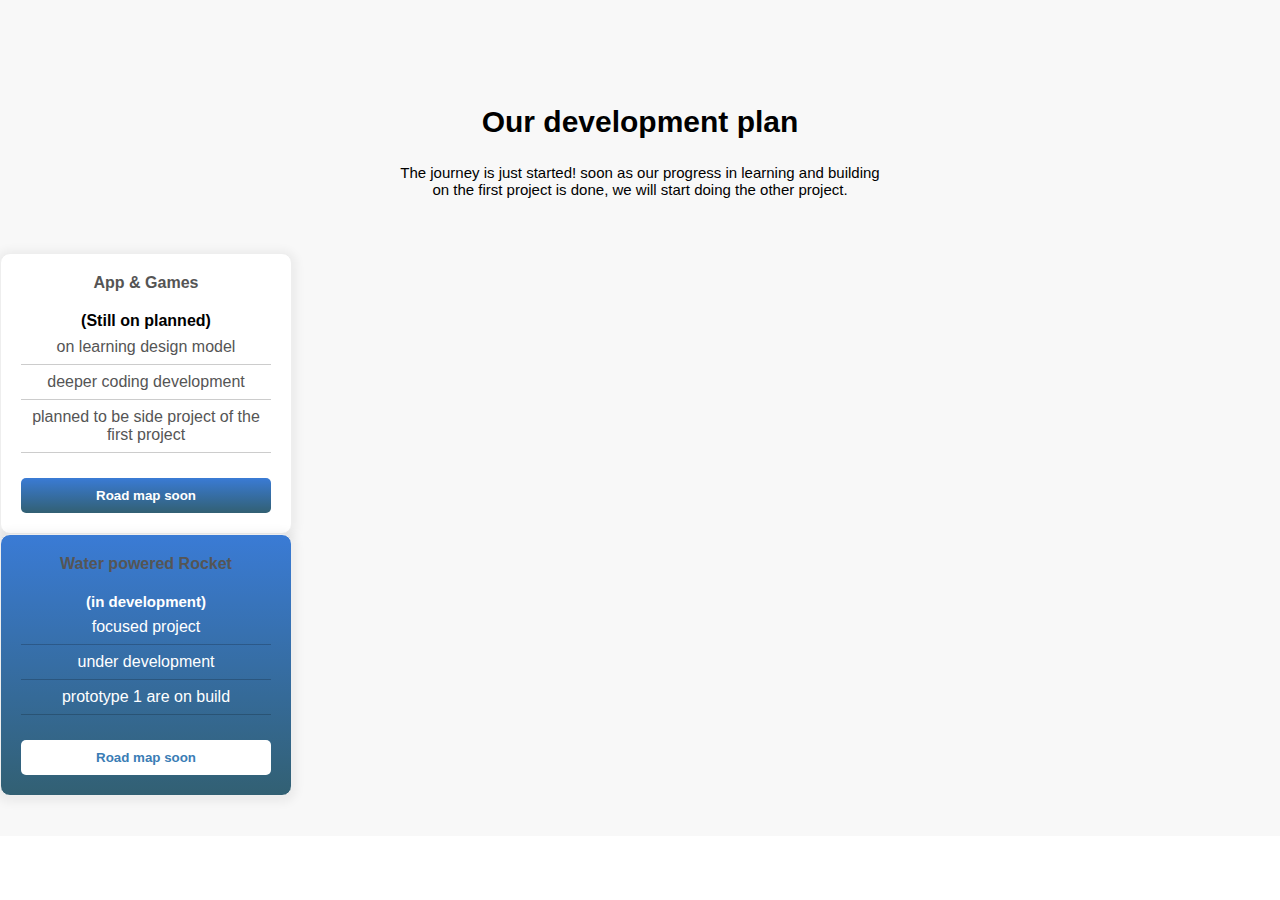
<file: dev/index.html>
<!DOCTYPE html>
<html lang="en">
<head>
    <link rel="stylesheet" type="text/css" href="style.css" />
</head>
<body>
    <div class="pricing-table ">
        <div class="details">
            <h2>Our development plan</h2>
            <p>
                The journey is just started! soon as our progress in learning and building on the first project is done, we will start doing the other project.
            </p>
        </div>
        <div class="grid">
            <div>
            <div class="box basic">
                <div class="title">
                    App & Games
                </div>
                <div class="price">
                    <b>(Still on planned)</b>
                </div>
                <div class="features">
                    <div>
                        on learning design model
                    </div>
                    <div>
                        deeper coding development
                    </div>
                    <div>
                        planned to be side project of the first project
                    </div>
                </div>
                <div class="button">
                    <button>Road map soon</button>
                </div>
            </div>
            <div class="box professional">
                <div class="title">
                    Water powered Rocket
                </div>
                <div class="price">
                    <b>(in development)</b>
                </div>
                <div class="features">
                    <div>
                        focused project
                    </div>
                    <div>
                        under development
                    </div>
                    <div>
                        prototype 1 are on build
                    </div>
                </div>
                <div class="button">
                    <button>Road map soon</button>
                </div>
            </div>
            </div>
            </div>
       
        </div>
    </div>

</body>
</html>
</file>
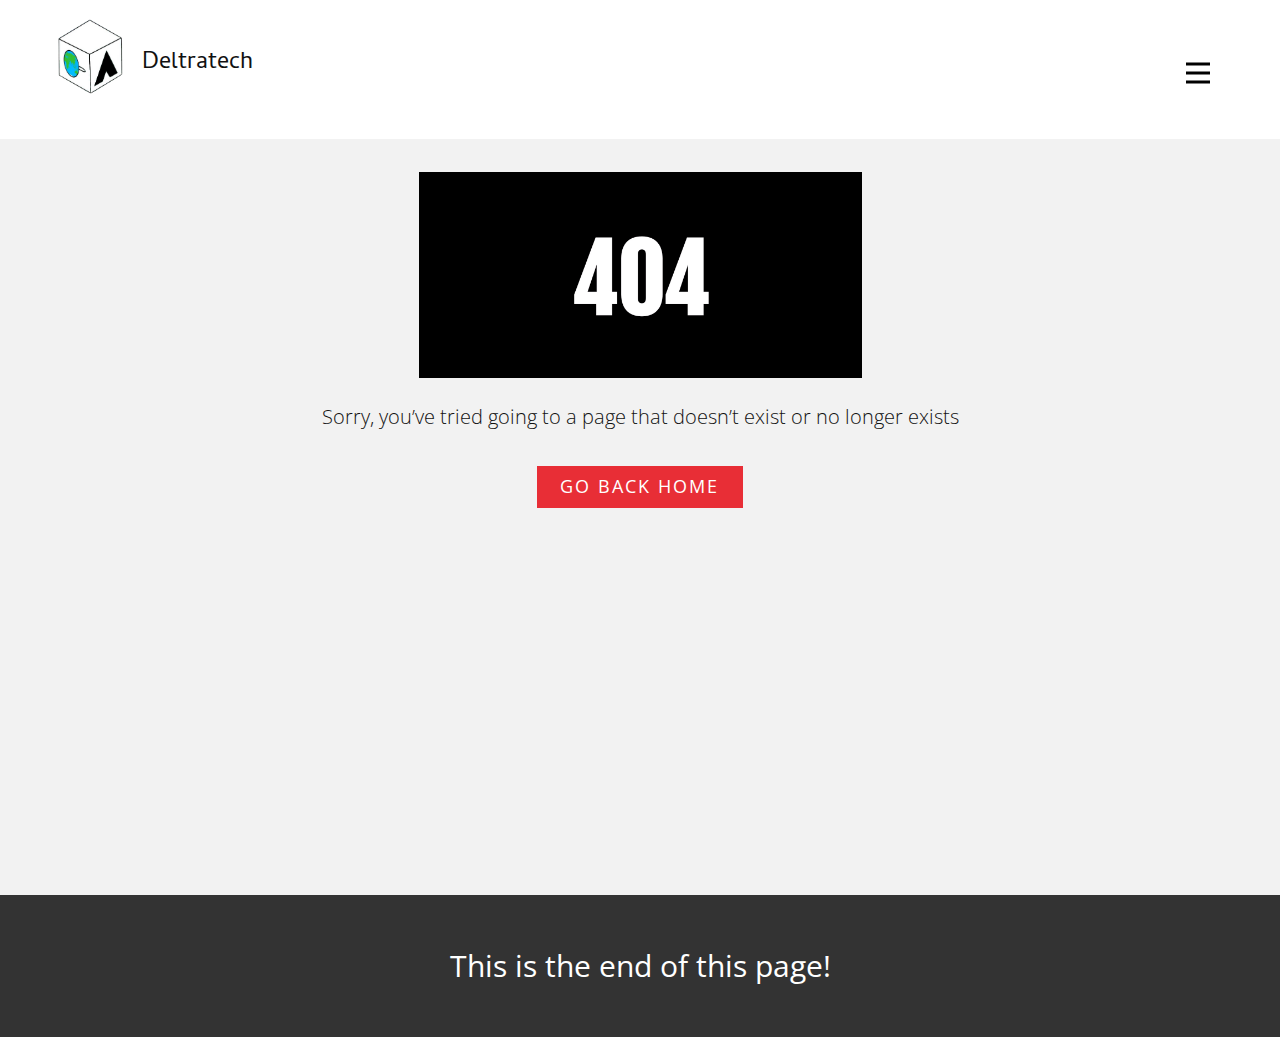
<file: 404_page.html>
<!DOCTYPE html>
<html style="font-size: 16px;">
  <head>
    <script async src="https://pagead2.googlesyndication.com/pagead/js/adsbygoogle.js?client=ca-pub-2478597616141868"
     crossorigin="anonymous"></script>
    <meta name="viewport" content="width=device-width, initial-scale=1.0">
    <meta charset="utf-8">
    <meta name="keywords" content="This page is does'nt exists.">
    <meta name="description" content="">
    <meta name="page_type" content="np-template-header-footer-from-plugin">
    <title>Deltratech - 404</title>
    <link rel="stylesheet" href="more/nicepage.css" media="screen">
    <link rel="stylesheet" href="more/404.css" media="screen">
    <script class="u-script" type="text/javascript" src="more/jquery.js" defer=""></script>
    <script class="u-script" type="text/javascript" src="more/nicepage.js" defer=""></script>
    <meta name="generator" content="Nicepage 3.29.1, nicepage.com">
    <link id="u-theme-google-font" rel="stylesheet" href="https://fonts.googleapis.com/css?family=Open+Sans:300,300i,400,400i,600,600i,700,700i,800,800i|Cambay:400,400i,700,700i">
    <link rel="icon" href="images/DeltratechIcon.png" />

    
    <script type="application/ld+json">{
		"@context": "http://schema.org",
		"@type": "Organization",
		"name": "",
		"logo": "images/DeltratechIcon.png"
}</script>
    <meta name="theme-color" content="#5595e8">
    <meta property="og:title" content="404">
    <meta property="og:type" content="website">
  </head>
  <body class="u-body"><header class="u-clearfix u-header u-header" id="sec-d9ff"><div class="u-clearfix u-sheet u-valign-middle-md u-valign-middle-sm u-sheet-1">
        <a href="https://deltratech.my.id/home" class="u-image u-logo u-image-1" data-image-width="390" data-image-height="444" title="Home">
          <img src="images/DeltratechIcon.png" class="u-logo-image u-logo-image-1">
        </a>
        <nav class="u-menu u-menu-dropdown u-offcanvas u-menu-1" data-responsive-from="XL">
          <div class="menu-collapse" style="font-size: 1rem; letter-spacing: 0px; font-weight: 700; text-transform: uppercase;">
            <a class="u-button-style u-custom-active-border-color u-custom-border u-custom-border-color u-custom-borders u-custom-hover-border-color u-custom-left-right-menu-spacing u-custom-padding-bottom u-custom-text-color u-custom-text-hover-color u-custom-top-bottom-menu-spacing u-nav-link u-text-active-palette-1-base u-text-hover-palette-2-base" href="#">
              <svg><use xmlns:xlink="http://www.w3.org/1999/xlink" xlink:href="#menu-hamburger"></use></svg>
              <svg version="1.1" xmlns="http://www.w3.org/2000/svg" xmlns:xlink="http://www.w3.org/1999/xlink"><defs><symbol id="menu-hamburger" viewBox="0 0 16 16" style="width: 16px; height: 16px;"><rect y="1" width="16" height="2"></rect><rect y="7" width="16" height="2"></rect><rect y="13" width="16" height="2"></rect>
</symbol>
</defs></svg>
            </a>
          </div>
          <div class="u-custom-menu u-nav-container">
            <ul class="u-nav u-spacing-30 u-unstyled u-nav-1"><li class="u-nav-item"><a class="u-border-2 u-border-active-palette-1-base u-border-hover-palette-1-base u-border-no-left u-border-no-right u-border-no-top u-button-style u-nav-link u-text-active-palette-1-base u-text-grey-90 u-text-hover-grey-90" href="https://deltratech.my.id/home" style="padding: 10px 0px;">Home</a>
</li></ul>
          </div>
          <div class="u-custom-menu u-nav-container-collapse">
            <div class="u-black u-container-style u-inner-container-layout u-opacity u-opacity-95 u-sidenav">
              <div class="u-inner-container-layout u-sidenav-overflow">
                <div class="u-menu-close"></div>
                <ul class="u-align-center u-nav u-popupmenu-items u-unstyled u-nav-2"><li class="u-nav-item"><a class="u-button-style u-nav-link" href="https://deltratech.my.id/home" style="padding: 10px 0px;">Home</a>
</li></ul>
              </div>
            </div>
            <div class="u-black u-menu-overlay u-opacity u-opacity-70"></div>
          </div>
        </nav>
        <h4 class="u-text u-text-1">Deltratech<br>
        </h4>
      </div></header>
    <section class="u-align-center u-clearfix u-grey-5 u-section-1" id="sec-1505">
      <div class="u-clearfix u-sheet u-sheet-1">
        <img class="u-image u-image-default u-image-1" src="images/aaf4c50193b2901c0e8d13eb6f505421.gif" alt="" data-image-width="1600" data-image-height="1200">
        <p class="u-text u-text-1">Sorry, you’ve tried going to a page that doesn’t exist or no longer exists</p>
        <a href="https://deltratech.my.id/home" class="u-btn u-btn-rectangle u-button-style u-color-scheme-summer-time u-color-style-multicolor-1 u-palette-2-base u-radius-0 u-btn-1">Go back home</a>
      </div>
    </section>
    
    
    <footer class="u-align-center u-clearfix u-footer u-grey-80 u-footer" id="sec-0fc3"><div class="u-clearfix u-sheet u-valign-middle u-sheet-1">
        <p class="u-small-text u-text u-text-variant u-text-1">
          <span style="font-size: 1.875rem;"> This is the end of this page!</span>
          <br>
        </p>
      </div></footer>
  </body>
</html>
</file>
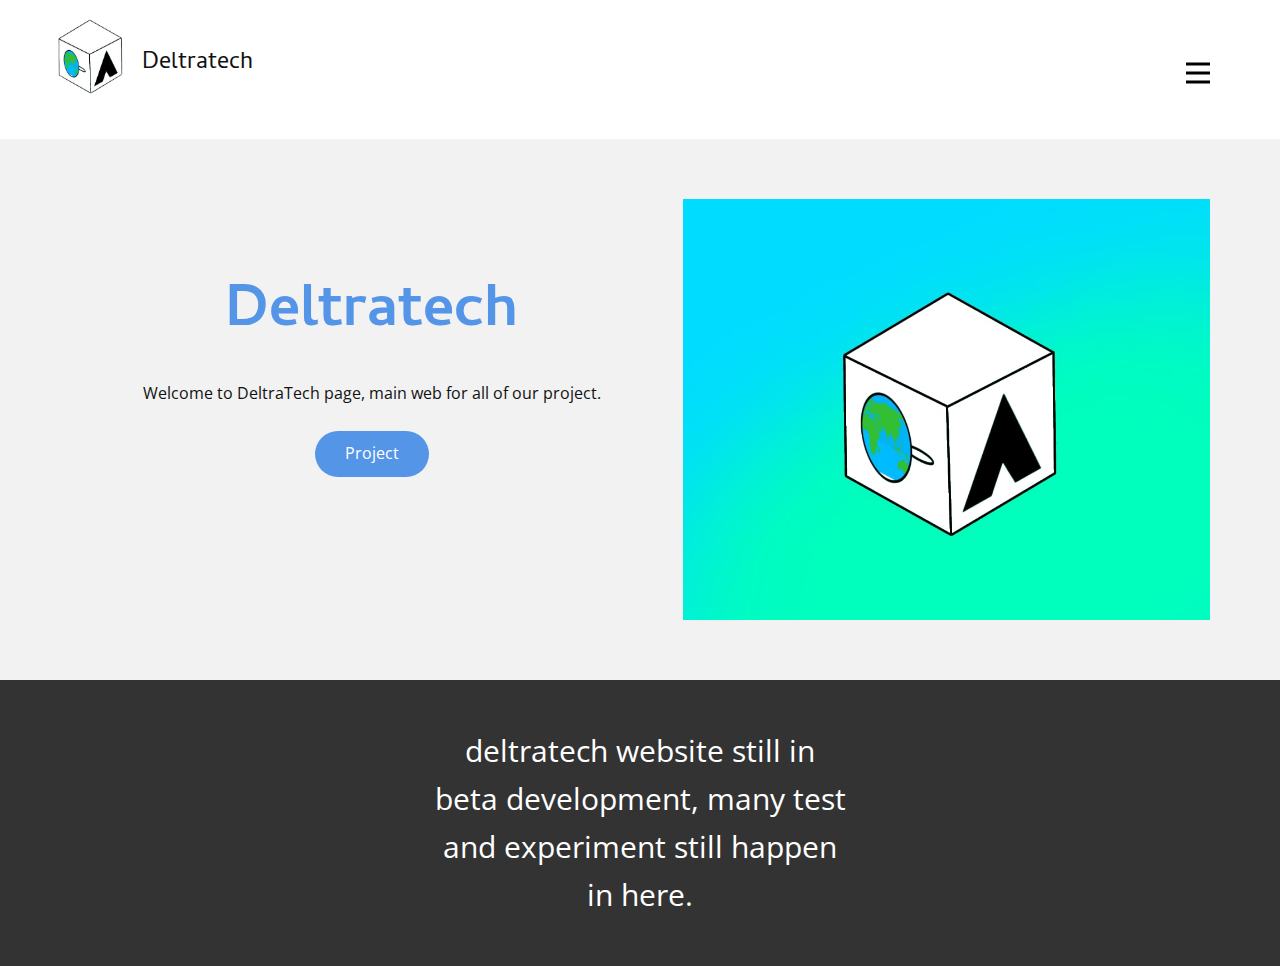
<file: home.html>
<!DOCTYPE html>
<html style="font-size: 16px;">
  <head>
    <script async src="https://pagead2.googlesyndication.com/pagead/js/adsbygoogle.js?client=ca-pub-2478597616141868"
     crossorigin="anonymous"></script>
    <meta name="viewport" content="width=device-width, initial-scale=1.0">
    <meta charset="utf-8">
    <meta name="keywords" content="​IT Company, ​The backbone for internet business, Company Services, ​Large payments volume or unique business model?, ​What’s included, What We Do, Custom software solutions">
    <meta name="description" content="">
    <meta name="page_type" content="np-template-header-footer-from-plugin">
    <title>Deltratech - Home</title>
    <link rel="stylesheet" href="more/nicepage.css" media="screen">
    <link rel="stylesheet" href="more/home.css" media="screen">
    <script class="u-script" type="text/javascript" src="more/jquery.js" defer=""></script>
    <script class="u-script" type="text/javascript" src="more/nicepage.js" defer=""></script>
    <meta name="generator" content="Nicepage 3.29.1, nicepage.com">
    <link id="u-theme-google-font" rel="stylesheet" href="https://fonts.googleapis.com/css?family=Open+Sans:300,300i,400,400i,600,600i,700,700i,800,800i|Cambay:400,400i,700,700i">
    <link id="u-page-google-font" rel="stylesheet" href="https://fonts.googleapis.com/css?family=Cambay:400,400i,700,700i">
    <link rel="icon" href="images/https://github.com/Deltratech/Deltratech/blob/main/images/Deltra%20SB_20211115140117.png" />
    
    
    <script type="application/ld+json">{
		"@context": "http://schema.org",
		"@type": "Organization",
		"name": "",
		"logo": "images/https://github.com/Deltratech/Deltratech/blob/main/images/Deltra%20SB_20211115140117.png"
}</script>
    <meta name="theme-color" content="#5595e8">
    <meta property="og:title" content="home">
    <meta property="og:type" content="website">
  </head>
  <body class="u-body"><header class="u-clearfix u-header u-header" id="sec-d9ff"><div class="u-clearfix u-sheet u-valign-middle-md u-valign-middle-sm u-sheet-1">
        <a href="https://deltratech.my.id/home" class="u-image u-logo u-image-1" data-image-width="390" data-image-height="444" title="Home">
          <img src="images/DeltratechIcon.png" class="u-logo-image u-logo-image-1">
        </a>
        <nav class="u-menu u-menu-dropdown u-offcanvas u-menu-1" data-responsive-from="XL">
          <div class="menu-collapse" style="font-size: 1rem; letter-spacing: 0px; font-weight: 700; text-transform: uppercase;">
            <a class="u-button-style u-custom-active-border-color u-custom-border u-custom-border-color u-custom-borders u-custom-hover-border-color u-custom-left-right-menu-spacing u-custom-padding-bottom u-custom-text-color u-custom-text-hover-color u-custom-top-bottom-menu-spacing u-nav-link u-text-active-palette-1-base u-text-hover-palette-2-base" href="#">
              <svg><use xmlns:xlink="http://www.w3.org/1999/xlink" xlink:href="#menu-hamburger"></use></svg>
              <svg version="1.1" xmlns="http://www.w3.org/2000/svg" xmlns:xlink="http://www.w3.org/1999/xlink"><defs><symbol id="menu-hamburger" viewBox="0 0 16 16" style="width: 16px; height: 16px;"><rect y="1" width="16" height="2"></rect><rect y="7" width="16" height="2"></rect><rect y="13" width="16" height="2"></rect>
</symbol>
</defs></svg>
            </a>
          </div>
          <div class="u-custom-menu u-nav-container">
            <ul class="u-nav u-spacing-30 u-unstyled u-nav-1"><li class="u-nav-item"><a class="u-border-2 u-border-active-palette-1-base u-border-hover-palette-1-base u-border-no-left u-border-no-right u-border-no-top u-button-style u-nav-link u-text-active-palette-1-base u-text-grey-90 u-text-hover-grey-90" href="https://deltratech.my.id/home" style="padding: 10px 0px;">Home</a>
</li></ul>
          </div>
          <div class="u-custom-menu u-nav-container-collapse">
            <div class="u-black u-container-style u-inner-container-layout u-opacity u-opacity-95 u-sidenav">
              <div class="u-inner-container-layout u-sidenav-overflow">
                <div class="u-menu-close"></div>
                <ul class="u-align-center u-nav u-popupmenu-items u-unstyled u-nav-2"><li class="u-nav-item"><a class="u-button-style u-nav-link" href="https://deltratech.my.id/home" style="padding: 10px 0px;">Home</a>
</li></ul>
              </div>
            </div>
            <div class="u-black u-menu-overlay u-opacity u-opacity-70"></div>
          </div>
        </nav>
        <h4 class="u-text u-text-1">Deltratech<br>
        </h4>
      </div></header>
    <section class="u-clearfix u-grey-5 u-section-1" id="sec-7cf3">
      <div class="u-clearfix u-sheet u-sheet-1">
        <div class="u-clearfix u-expanded-width u-gutter-10 u-layout-wrap u-layout-wrap-1">
          <div class="u-layout" style="">
            <div class="u-layout-row" style="">
              <div class="u-container-style u-layout-cell u-left-cell u-size-32 u-size-xs-60 u-layout-cell-1" src="">
                <div class="u-container-layout u-container-layout-1">
                  <h2 class="u-align-center u-text u-text-default u-text-1">Deltratech</h2>
                  <p class="u-align-center u-text u-text-2">Welcome to DeltraTech page, main web for all of our project.</p>
                  <a href="https://project.deltratech.my.id/" class="u-btn u-btn-round u-button-style u-radius-50 u-btn-1">Project<br>
                  </a>
                </div>
              </div>
              <div class="u-align-center u-container-style u-image u-layout-cell u-right-cell u-size-28 u-size-xs-60 u-image-1" src="" data-image-width="1024" data-image-height="756">
                <div class="u-container-layout u-valign-middle u-container-layout-2" src=""></div>
              </div>
            </div>
          </div>
        </div>
      </div>
    </section>
    
    
    <footer class="u-align-center u-clearfix u-footer u-grey-80 u-footer" id="sec-0fc3"><div class="u-clearfix u-sheet u-valign-middle u-sheet-1">
        <p class="u-small-text u-text u-text-variant u-text-1">
          <span style="font-size: 1.875rem;">deltratech website still in beta development, many test and experiment still happen in here.</span>
          <br>
        </p>
      </div></footer>
  </body>
</html>
</file>
<file: dev/style.css>
body {
    margin: 0px;
    padding: 0px;
    box-sizing: border-box;
    font-family: "Lato", sans-serif;
}
.pricing-table {
    background: #f8f8f8;
    padding: 40px 0px;
}
.pricing-table .details {
    width: 90%;
    max-width: 500px;
    text-align: center;
    margin: 0 auto;
    padding: 40px 20px;
}
.pricing-table .details h2 {
    font-size: 30px;
    margin-bot tom: 10px;
}
.pricing-table .details p {
    font-size: 15px;
}
.pricing-table.grid {
    display: flex;
    flex-wrap: wrap;
    justify-content: center;
    gap: 20px 0px;
    padding: 20px;
}
.pricing-table .grid .box {
    width: 250px;
    border: 1px solid #eee;
    text-align: center;
    padding: 20px;
    background: #fff;
    border-radius: 10px;
    box-shadow: 0px 2px 10px 5px rgba(0,0,0,0.05);
}
.pricing-table .grid .box .title {
    font-size: 16px;
    font-weight: 600;
    margin-bottom: 20px;
    color: #555;
}
.pricing-table .grid .box .features > * {
    color: #555;
    padding: 8px 0px;
    border-bottom: 1px solid rgba(0,0,0,0.2);
}
.pricing-table .grid .box .button button {
    width: 100%;
    margin: 25px 0px 0px;
    padding: 10px;
    background:linear-gradient(to bottom,
    #3a7bd5, #326073);
    color: #fff;
    border-radius: 5px;
    outline: none;
    border: none;
    font-weight: 600;
    cursor: pointer;
}
.pricing-table .grid .box.professional {
    transform:scale (1.2);
    text-align: center;
    background:linear-gradient(to bottom, #3a7bd5, #326073);
}
.pricing-table .grid .box.professional .price {
    color: #fff;
    font-size: 15px;
}
.pricing-table.grid {
    display: flex;
    flex-wrap: wrap;
    text-align: center;
    padding: 20px;
    background: #fff;
    border-radius: 10px;
    box-shadow: 0px 2px 10px 5px rgba(0,0,0,0.05);
}
.pricing-table .grid .box .title {
    font-size: 16px;
    font-weight: 600;
    margin-bottom: 20px;
    color: #555;
}
.pricing-table .grid .box .features > * {
    color: #555;
    padding: 8px 0px;
    border-bottom: 1px solid rgba(0,0,0,0.2);
}
.pricing-table .grid .box .button button {
    width: 100%;
    margin: 25px 0px 0px;
    padding: 10px;
    background:linear-gradient(to bottom,
    #3a7bd5, #326073);
    color: #fff;
    border-radius: 5px;
    outline: none;
    border: none;
    font-weight: 600;
    cursor: pointer;
}
.pricing-table .grid .box.professional {
    transform:scale (1.2);
    text-align: center;
    background:linear-gradient(to bottom, #3a7bd5, #326073);
}
.pricing-table .grid .box.professional .price {
    color: #fff;
    font-weight:600;
}-weight:600;
}
.pricing-table .grid .box.professional .title {
    color: #fff;
    font-weight: 600;
}
.pricing-table .grid .box.professional .features > * {
color: #fff;
padding:8px 0px;
border-bottom: 1px solid rgba(0,0,0,0.2);
}
.pricing-table .grid .box.professional .button button {
width: 100%;
margin:25px 0px 0px;
padding:10px;
background: #fff;
color: #3a7db5;
border-radius:5px;
outline: none;
border: black;
font-weight:600;
cursor: pointer;
}

@media (max-width:804px) {
  .pricing-table .grid{
    gap:20px;
  }
  .pricing-table .grid professional{
    transform:scale(1.0);
  }
}
</file>
